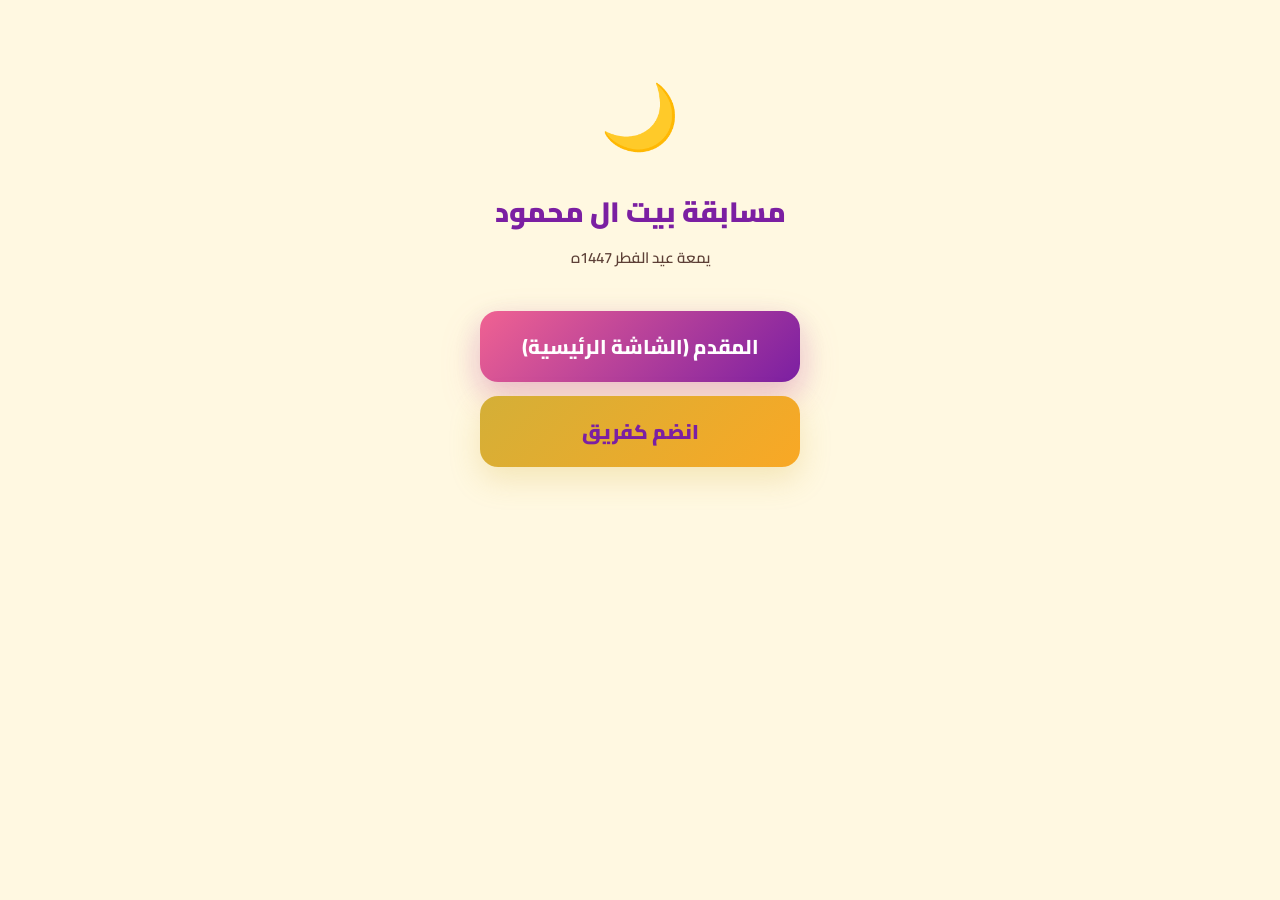
<file: Competition/index.html>
<!doctype html>
<html lang="ar" dir="rtl">
<head>
  <meta charset="utf-8"/>
  <meta name="viewport" content="width=device-width,initial-scale=1,maximum-scale=1,user-scalable=no"/>
  <title>مسابقة بيت ال محمود</title>
  <link rel="preconnect" href="https://fonts.googleapis.com">
  <link rel="preconnect" href="https://fonts.gstatic.com" crossorigin>
  <link href="https://fonts.googleapis.com/css2?family=Cairo:wght@400;600;700;800;900&display=swap" rel="stylesheet">
  <link rel="stylesheet" href="./assets/styles.css"/>
  <style>
    .landing{text-align:center;padding:60px 20px;max-width:480px;margin:0 auto;position:relative;z-index:1;}
    .landing-icon{font-size:64px;margin-bottom:16px;}
    .landing-title{font-size:28px;font-weight:900;color:var(--purple);margin-bottom:8px;}
    .landing-sub{font-size:15px;color:var(--muted);font-weight:600;margin-bottom:40px;}
    .landing-buttons{display:flex;flex-direction:column;gap:14px;max-width:320px;margin:0 auto;}
  </style>
</head>
<body>
  <!-- Decorative stars -->
  <div class="stars-container" aria-hidden="true">
    <div class="star"></div><div class="star"></div><div class="star"></div><div class="star"></div>
    <div class="star"></div><div class="star"></div><div class="star"></div><div class="star"></div>
  </div>
  <!-- Decorative lanterns -->
  <div class="lanterns-container" aria-hidden="true">
    <div class="lantern"><svg width="34" height="34" viewBox="0 0 24 24" fill="none" stroke="#D4AF37" stroke-width="2" stroke-linecap="round" stroke-linejoin="round"><path d="M12 2v2m0 16v2M8 5h8l1 3H7l1-3zm1 3v9h6V8M9 17h6M7 21h10"/></svg></div>
    <div class="lantern"><svg width="32" height="32" viewBox="0 0 24 24" fill="none" stroke="#D4AF37" stroke-width="2" stroke-linecap="round" stroke-linejoin="round"><path d="M12 1v2M10 3h4"/><path d="M8 7c0-2.2 1.8-4 4-4s4 1.8 4 4v6c0 2.2-1.8 4-4 4s-4-1.8-4-4V7z"/><path d="M10 17v2m4-2v2M8 19h8"/></svg></div>
    <div class="lantern"><svg width="28" height="28" viewBox="0 0 24 24" fill="none" stroke="#D4AF37" stroke-width="2" stroke-linejoin="round"><path d="M12 2l2.9 6.3H22l-5.7 4.2 2.2 6.7L12 15.5l-6.5 3.7 2.2-6.7L2 8.3h7.1z"/></svg></div>
    <div class="lantern"><svg width="30" height="30" viewBox="0 0 24 24" fill="none" stroke="#D4AF37" stroke-width="2" stroke-linecap="round" stroke-linejoin="round"><path d="M21 12.79A9 9 0 1111.21 3 7 7 0 0021 12.79z"/></svg></div>
    <div class="lantern"><svg width="30" height="30" viewBox="0 0 24 24" fill="none" stroke="#D4AF37" stroke-width="2" stroke-linecap="round" stroke-linejoin="round"><path d="M12 2v2m0 16v2M8 5h8l1 3H7l1-3zm1 3v9h6V8M9 17h6M7 21h10"/></svg></div>
    <div class="lantern"><svg width="24" height="24" viewBox="0 0 24 24" fill="none" stroke="#D4AF37" stroke-width="2" stroke-linejoin="round"><path d="M12 2l2.9 6.3H22l-5.7 4.2 2.2 6.7L12 15.5l-6.5 3.7 2.2-6.7L2 8.3h7.1z"/></svg></div>
    <div class="lantern"><svg width="36" height="36" viewBox="0 0 24 24" fill="none" stroke="#D4AF37" stroke-width="2" stroke-linecap="round" stroke-linejoin="round"><path d="M12 1v2M10 3h4"/><path d="M8 7c0-2.2 1.8-4 4-4s4 1.8 4 4v6c0 2.2-1.8 4-4 4s-4-1.8-4-4V7z"/><path d="M10 17v2m4-2v2M8 19h8"/></svg></div>
    <div class="lantern"><svg width="26" height="26" viewBox="0 0 24 24" fill="none" stroke="#D4AF37" stroke-width="2" stroke-linecap="round" stroke-linejoin="round"><path d="M21 12.79A9 9 0 1111.21 3 7 7 0 0021 12.79z"/></svg></div>
  </div>

  <div class="landing">
    <div class="landing-icon">🌙</div>
    <h1 class="landing-title">مسابقة بيت ال محمود</h1>
    <p class="landing-sub">يمعة عيد الفطر 1447ه</p>
    <div class="landing-buttons">
      <a href="./host.html" class="btn btn--primary btn--full btn--lg">المقدم (الشاشة الرئيسية)</a>
      <a href="./team.html" class="btn btn--gold btn--full btn--lg">انضم كفريق</a>
    </div>
  </div>
</body>
</html>
</file>
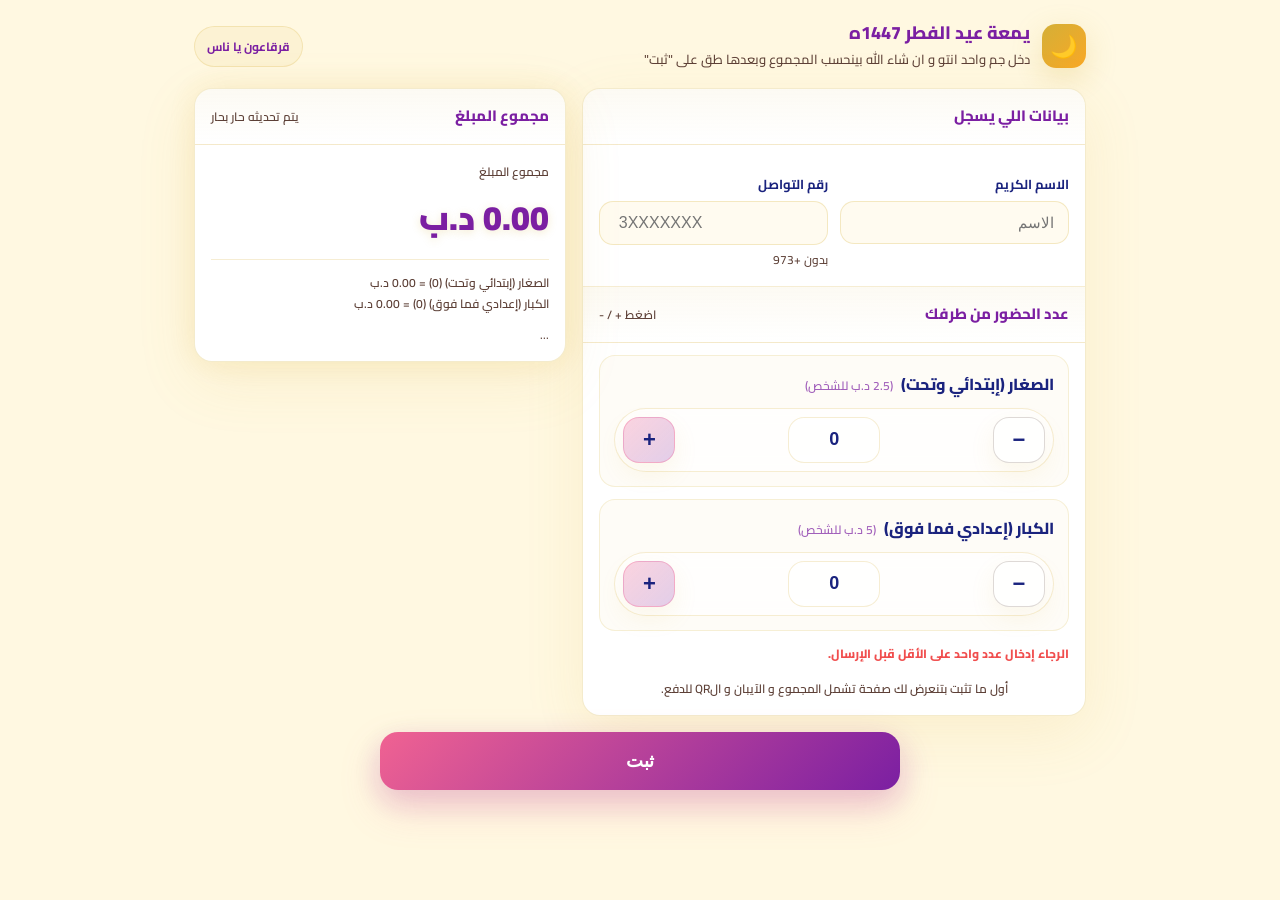
<file: Form/index.html>
<!doctype html>
<html lang="ar" dir="rtl">
<head>
  <meta charset="utf-8" />
  <meta name="viewport" content="width=device-width,initial-scale=1,maximum-scale=1,user-scalable=no" />
  <title>يمعة عيد الفطر 1447ه</title>

  <link rel="preconnect" href="https://fonts.googleapis.com">
  <link rel="preconnect" href="https://fonts.gstatic.com" crossorigin>
  <link href="https://fonts.googleapis.com/css2?family=Cairo:wght@400;600;700;800;900&display=swap" rel="stylesheet">

  <link rel="stylesheet" href="./assets/styles.css" />
</head>

<body>
  <!-- Decorative stars -->
  <div class="stars-container" aria-hidden="true">
    <div class="star"></div>
    <div class="star"></div>
    <div class="star"></div>
    <div class="star"></div>
    <div class="star"></div>
    <div class="star"></div>
    <div class="star"></div>
    <div class="star"></div>
  </div>

  <!-- Decorative lanterns -->
  <div class="lanterns-container" aria-hidden="true">
    <!-- Classic rectangular lantern -->
    <div class="lantern"><svg width="34" height="34" viewBox="0 0 24 24" fill="none" stroke="#D4AF37" stroke-width="2" stroke-linecap="round" stroke-linejoin="round"><path d="M12 2v2m0 16v2M8 5h8l1 3H7l1-3zm1 3v9h6V8M9 17h6M7 21h10"/></svg></div>
    <!-- Rounded fanous -->
    <div class="lantern"><svg width="32" height="32" viewBox="0 0 24 24" fill="none" stroke="#D4AF37" stroke-width="2" stroke-linecap="round" stroke-linejoin="round"><path d="M12 1v2M10 3h4"/><path d="M8 7c0-2.2 1.8-4 4-4s4 1.8 4 4v6c0 2.2-1.8 4-4 4s-4-1.8-4-4V7z"/><path d="M10 17v2m4-2v2M8 19h8"/></svg></div>
    <!-- Star -->
    <div class="lantern"><svg width="28" height="28" viewBox="0 0 24 24" fill="none" stroke="#D4AF37" stroke-width="2" stroke-linejoin="round"><path d="M12 2l2.9 6.3H22l-5.7 4.2 2.2 6.7L12 15.5l-6.5 3.7 2.2-6.7L2 8.3h7.1z"/></svg></div>
    <!-- Crescent moon -->
    <div class="lantern"><svg width="30" height="30" viewBox="0 0 24 24" fill="none" stroke="#D4AF37" stroke-width="2" stroke-linecap="round" stroke-linejoin="round"><path d="M21 12.79A9 9 0 1111.21 3 7 7 0 0021 12.79z"/></svg></div>
    <!-- Classic rectangular lantern -->
    <div class="lantern"><svg width="30" height="30" viewBox="0 0 24 24" fill="none" stroke="#D4AF37" stroke-width="2" stroke-linecap="round" stroke-linejoin="round"><path d="M12 2v2m0 16v2M8 5h8l1 3H7l1-3zm1 3v9h6V8M9 17h6M7 21h10"/></svg></div>
    <!-- Star -->
    <div class="lantern"><svg width="24" height="24" viewBox="0 0 24 24" fill="none" stroke="#D4AF37" stroke-width="2" stroke-linejoin="round"><path d="M12 2l2.9 6.3H22l-5.7 4.2 2.2 6.7L12 15.5l-6.5 3.7 2.2-6.7L2 8.3h7.1z"/></svg></div>
    <!-- Rounded fanous -->
    <div class="lantern"><svg width="36" height="36" viewBox="0 0 24 24" fill="none" stroke="#D4AF37" stroke-width="2" stroke-linecap="round" stroke-linejoin="round"><path d="M12 1v2M10 3h4"/><path d="M8 7c0-2.2 1.8-4 4-4s4 1.8 4 4v6c0 2.2-1.8 4-4 4s-4-1.8-4-4V7z"/><path d="M10 17v2m4-2v2M8 19h8"/></svg></div>
    <!-- Crescent moon -->
    <div class="lantern"><svg width="26" height="26" viewBox="0 0 24 24" fill="none" stroke="#D4AF37" stroke-width="2" stroke-linecap="round" stroke-linejoin="round"><path d="M21 12.79A9 9 0 1111.21 3 7 7 0 0021 12.79z"/></svg></div>
  </div>

  <div class="wrap">
    <header>
      <div class="brand">
        <div class="logo">🌙</div>
        <div class="title">
          <h1>يمعة عيد الفطر 1447ه</h1>
          <p>دخل جم واحد انتو و ان شاء الله بينحسب المجموع وبعدها طق على "ثبت"</p>
        </div>
      </div>
      <div class="pill">قرقاعون يا ناس</div>
    </header>

    <div class="grid">
      <!-- LEFT: FORM -->
      <div class="card">
        <div class="section-title">
          <h2>بيانات اللي يسجل</h2>
          <span></span>
        </div>

        <div class="card-inner">
          <div class="row">
            <div>
              <label for="name">الاسم الكريم</label>
              <input id="name" type="text" placeholder="الاسم" autocomplete="name" required />
              <div class="warn" id="warnName">اكتب اسمك لاهنت</div>
            </div>

            <div>
              <label for="phone">رقم التواصل</label>
              <input
                id="phone"
                type="tel"
                placeholder=" 3XXXXXXX "
                inputmode="numeric"
                autocomplete="tel"
                required
                minlength="8"
                pattern="^[0-9]{8,}$"
              />
              <div class="hint">بدون +973 </div>
              <div class="warn" id="warnPhone">تأكد من الرقم اللخو</div>
            </div>
          </div>

          <div class="section-title section-split">
            <h2>عدد الحضور من طرفك</h2>
            <span>اضغط + / -</span>
          </div>

          <!-- CATEGORIES -->
          <div class="cat">
            <div class="cat__title">
              الصغار (إبتدائي وتحت) <span class="cat__price">(2.5 د.ب للشخص)</span>
            </div>
            <div class="stepper" dir="rtl">
              <button type="button" class="stepper__btn" data-stepper="minus" aria-label="نقص واحد">−</button>
              <input id="cat1" class="stepper__value" type="text" value="0" readonly data-stepper="value" data-min="0" data-max="99" />
              <button type="button" class="stepper__btn" data-stepper="plus" aria-label="زِد واحد">+</button>
            </div>
          </div>

          <div class="cat">
            <div class="cat__title">
              الكبار (إعدادي فما فوق) <span class="cat__price">(5 د.ب للشخص)</span>
            </div>
            <div class="stepper" dir="rtl">
              <button type="button" class="stepper__btn" data-stepper="minus" aria-label="نقص واحد">−</button>
              <input id="cat2" class="stepper__value" type="text" value="0" readonly data-stepper="value" data-min="0" data-max="99" />
              <button type="button" class="stepper__btn" data-stepper="plus" aria-label="زِد واحد">+</button>
            </div>
          </div>

          <div class="warn" id="warnZero">الرجاء إدخال عدد واحد على الأقل قبل الإرسال.</div>

          <footer>
            أول ما تثبت بتنعرض لك صفحة تشمل المجموع و الآيبان و الQR للدفع.
          </footer>
        </div>
      </div>

      <!-- RIGHT -->
      <div class="rightCol">

        <!-- Total (separate card, sticky) -->
        <div class="card summary">
          <div class="section-title">
            <h2>مجموع المبلغ</h2>
            <span>يتم تحديثه حار بحار</span>
          </div>

          <div class="totalBox">
            <div class="mini">مجموع المبلغ</div>
            <div class="total" id="total">0.00 د.ب</div>
            <div class="breakdown" id="breakdown">—</div>
            <div class="hint" style="margin-top:10px">...</div>
          </div>
        </div>

      </div> <!-- end .rightCol -->
    </div> <!-- end .grid -->

    <div class="actions">
      <button class="btnPrimary" id="submit" type="button">ثبت</button>
    </div>
  </div> <!-- end .wrap -->

  <!-- Loading Overlay (keep at end of body) -->
  <div class="loadingOverlay" id="loadingOverlay" aria-hidden="true">
    <div class="loadingCard" role="status" aria-live="polite">
      <div class="spinner"></div>
      <p class="loadingText">سلوااات !!</p>
    </div>
  </div>

  <script src="./assets/config.js" defer></script>
  <script src="./assets/app.js" defer></script>
</body>
</html>
</file>
<file: Competition/assets/styles.css>
/* ================================
   BASE THEME — from Form/assets/styles.css
   ================================ */
:root{
  --bg:#FFF8E1;
  --card:#FFFFFF;
  --muted:#5D4037;
  --text:#1A237E;
  --line:rgba(212,175,55,.22);
  --accent:#F06292;
  --accent2:#D4AF37;
  --danger:#ef4444;
  --shadow: 0 18px 60px rgba(212,175,55,.12);
  --radius: 18px;
  --purple:#7B1FA2;
  --gold:#D4AF37;
  --pink:#F06292;
  --navy:#1A237E;
  --green:#4CAF50;
  --green-glow:rgba(76,175,80,.25);
}

*{box-sizing:border-box;margin:0;padding:0;}

body{
  margin:0;
  font-family:"Cairo", system-ui, -apple-system, Segoe UI, Roboto, Arial, sans-serif;
  background:var(--bg);
  color:var(--text);
  line-height:1.75;
  min-height:100vh;
  min-height:100dvh;
}

/* ================================
   DECORATIVE — Stars & Lanterns
   ================================ */
.stars-container{
  position:fixed;inset:0;pointer-events:none;z-index:0;overflow:hidden;
}
.star{
  position:absolute;width:6px;height:6px;border-radius:50%;
  background:var(--gold);box-shadow:0 0 6px rgba(212,175,55,.6);
  animation:twinkle var(--dur, 3s) ease-in-out var(--delay, 0s) infinite;opacity:0;
}
.star:nth-child(1){top:8%;left:12%;--dur:2.8s;--delay:0s;}
.star:nth-child(2){top:15%;left:75%;--dur:3.5s;--delay:0.4s;}
.star:nth-child(3){top:28%;left:42%;--dur:2.5s;--delay:1.2s;}
.star:nth-child(4){top:5%;left:55%;--dur:4s;--delay:0.8s;}
.star:nth-child(5){top:35%;left:88%;--dur:3.2s;--delay:1.6s;}
.star:nth-child(6){top:22%;left:25%;--dur:2.9s;--delay:2s;}
.star:nth-child(7){top:12%;left:92%;--dur:3.8s;--delay:0.6s;}
.star:nth-child(8){top:40%;left:5%;--dur:3s;--delay:1.4s;}
@keyframes twinkle{0%,100%{opacity:0;transform:scale(.5);}50%{opacity:.8;transform:scale(1.2);}}

.lanterns-container{
  position:fixed;inset:0;pointer-events:none;z-index:0;overflow:hidden;
}
.lantern{
  position:absolute;bottom:-60px;line-height:1;
  filter:drop-shadow(0 0 10px rgba(212,175,55,.6)) drop-shadow(0 0 25px rgba(212,175,55,.2));
  opacity:0;animation:floatLantern var(--dur, 12s) ease-in-out var(--delay, 0s) infinite;
}
.lantern:nth-child(1){left:5%;--dur:14s;--delay:0s;}
.lantern:nth-child(2){left:18%;--dur:11s;--delay:4s;}
.lantern:nth-child(3){left:32%;--dur:16s;--delay:1.5s;}
.lantern:nth-child(4){left:48%;--dur:12s;--delay:7s;}
.lantern:nth-child(5){left:60%;--dur:13s;--delay:2.5s;}
.lantern:nth-child(6){left:72%;--dur:10s;--delay:5.5s;}
.lantern:nth-child(7){left:84%;--dur:15s;--delay:3s;}
.lantern:nth-child(8){left:93%;--dur:11.5s;--delay:8s;}
@keyframes floatLantern{
  0%{opacity:0;transform:translateY(0) rotate(0deg);}
  10%{opacity:.7;}50%{opacity:.5;transform:translateY(-60vh) rotate(8deg);}
  90%{opacity:.2;}100%{opacity:0;transform:translateY(-110vh) rotate(-5deg);}
}

/* ================================
   LAYOUT
   ================================ */
.wrap{
  max-width:1100px;margin:0 auto;padding:22px 18px 44px;
  position:relative;z-index:1;
}
.wrap--narrow{max-width:480px;}

/* ================================
   HEADER
   ================================ */
.header{
  display:flex;gap:14px;align-items:center;justify-content:space-between;
  margin-bottom:22px;flex-wrap:wrap;
}
.brand{display:flex;gap:12px;align-items:center;}
.logo{
  width:48px;height:48px;border-radius:14px;
  background:linear-gradient(135deg, var(--gold), #F9A825);
  box-shadow:0 10px 30px rgba(212,175,55,.25);
  display:grid;place-items:center;font-size:24px;
  color:var(--purple);font-weight:900;
}
.brand-title{font-size:20px;font-weight:800;color:var(--purple);line-height:1.2;}
.brand-sub{color:var(--muted);font-size:13px;font-weight:500;margin-top:2px;}

.pill{
  border:1px solid var(--line);background:rgba(212,175,55,.08);
  padding:9px 14px;border-radius:999px;color:var(--purple);
  font-size:13px;white-space:nowrap;font-weight:700;
}

/* ================================
   CARDS
   ================================ */
.card{
  background:var(--card);border:1px solid rgba(212,175,55,.25);
  border-radius:var(--radius);box-shadow:var(--shadow);overflow:hidden;
}
.card-inner{padding:18px;}
.section-title{
  display:flex;align-items:center;justify-content:space-between;gap:12px;
  padding:14px 18px;border-bottom:1px solid var(--line);
  background:linear-gradient(180deg, rgba(212,175,55,.06), transparent);
}
.section-title h2{margin:0;font-size:15px;font-weight:800;color:var(--purple);}
.section-title span{color:var(--muted);font-size:12px;font-weight:600;}

/* ================================
   BUTTONS
   ================================ */
.btn{
  display:inline-flex;align-items:center;justify-content:center;gap:8px;
  border:0;border-radius:16px;font-family:inherit;font-weight:800;
  cursor:pointer;transition:transform .08s ease, opacity .15s ease;
  -webkit-tap-highlight-color:transparent;touch-action:manipulation;
  text-decoration:none;
}
.btn:active{transform:scale(.97);}
.btn:disabled{opacity:.5;cursor:not-allowed;transform:none;}

.btn--primary{
  background:linear-gradient(135deg, var(--pink), var(--purple));
  color:#fff;font-size:18px;padding:16px 36px;
  box-shadow:0 18px 40px rgba(240,98,146,.22), 0 10px 30px rgba(123,31,162,.18);
}
.btn--secondary{
  background:rgba(212,175,55,.1);border:1px solid var(--line);
  color:var(--purple);font-size:15px;padding:12px 24px;
}
.btn--danger{
  background:linear-gradient(135deg, #ef4444, #dc2626);
  color:#fff;font-size:14px;padding:10px 20px;
  box-shadow:0 8px 20px rgba(239,68,68,.2);
}
.btn--gold{
  background:linear-gradient(135deg, var(--gold), #F9A825);
  color:var(--purple);font-size:16px;padding:14px 28px;font-weight:900;
  box-shadow:0 12px 30px rgba(212,175,55,.25);
}
.btn--full{width:100%;}
.btn--lg{padding:18px 40px;font-size:20px;border-radius:18px;}
.btn--copy-link{
  background:none;border:none;color:var(--muted);
  font-size:13px;font-weight:700;cursor:pointer;
  padding:6px 12px;border-radius:8px;
  transition:background .15s ease;
}
.btn--copy-link:hover{background:rgba(212,175,55,.1);}

/* ================================
   INPUTS
   ================================ */
.input{
  width:100%;padding:14px 16px;border-radius:14px;
  border:1px solid rgba(212,175,55,.25);background:rgba(255,248,225,.5);
  color:var(--text);font-size:16px;font-family:inherit;font-weight:600;
  outline:none;transition:border-color .15s ease;
}
.input:focus{border-color:rgba(240,98,146,.6);box-shadow:0 0 0 4px rgba(240,98,146,.12);}
.input--lg{font-size:28px;text-align:center;letter-spacing:8px;padding:18px;font-weight:900;}

label{display:block;margin:14px 0 8px;font-weight:700;font-size:14px;color:var(--navy);}
.hint{color:var(--muted);font-size:12px;font-weight:500;margin-top:4px;}

/* ================================
   HOST LAYOUT — TV/Projector optimized
   ================================ */
.host-grid{
  display:grid;grid-template-columns:1fr 280px;gap:18px;align-items:start;
}
@media (max-width:900px){.host-grid{grid-template-columns:1fr;}}

/* ================================
   LOBBY
   ================================ */
.lobby{text-align:center;padding:40px 20px;}
.game-code{
  font-size:64px;font-weight:900;letter-spacing:12px;
  color:var(--gold);text-shadow:0 4px 15px rgba(212,175,55,.3);
  margin:16px 0;
}
.qr-wrap{
  display:inline-block;padding:16px;background:#fff;border-radius:16px;
  box-shadow:var(--shadow);margin:16px 0;
}
.qr-wrap canvas{display:block;}

.teams-grid{
  display:flex;flex-wrap:wrap;gap:12px;justify-content:center;
  margin:24px 0;
}
.team-card{
  background:rgba(212,175,55,.08);border:1px solid var(--line);
  border-radius:14px;padding:12px 20px;font-weight:800;font-size:15px;
  color:var(--purple);animation:teamJoin .4s cubic-bezier(.34,1.56,.64,1);
}
@keyframes teamJoin{
  0%{opacity:0;transform:translateY(20px) scale(.9);}
  100%{opacity:1;transform:translateY(0) scale(1);}
}

/* ================================
   QUESTION DISPLAY
   ================================ */
.question-header{
  display:flex;align-items:center;justify-content:space-between;
  padding:14px 18px;gap:12px;flex-wrap:wrap;
}
.question-number{font-size:14px;font-weight:700;color:var(--muted);}
.question-text{
  font-size:26px;font-weight:800;color:var(--navy);
  padding:28px 24px;text-align:center;line-height:1.6;
}
@media (max-width:600px){.question-text{font-size:20px;padding:18px;}}

/* Choices grid — 2x2 on host, 1-col on phone */
.choices{
  display:grid;grid-template-columns:1fr 1fr;gap:12px;
  padding:0 18px 18px;
}
@media (max-width:600px){.choices{grid-template-columns:1fr;}}

.choice{
  display:flex;align-items:center;gap:12px;
  padding:16px 20px;border-radius:16px;
  border:2px solid var(--line);background:rgba(255,255,255,.8);
  font-size:17px;font-weight:700;color:var(--navy);
  cursor:pointer;transition:all .15s ease;
  -webkit-tap-highlight-color:transparent;touch-action:manipulation;
}
.choice:hover{border-color:rgba(212,175,55,.5);background:rgba(212,175,55,.06);}
.choice:active{transform:scale(.98);}
.choice.selected{
  border-color:var(--pink);background:rgba(240,98,146,.08);
  box-shadow:0 0 0 3px rgba(240,98,146,.15);
}
.choice.correct{
  border-color:var(--green) !important;background:rgba(76,175,80,.1) !important;
  box-shadow:0 0 20px var(--green-glow);
  animation:correctPulse .6s ease;
}
.choice.wrong{
  border-color:var(--danger) !important;background:rgba(239,68,68,.06) !important;
  opacity:.6;
}
.choice.disabled{pointer-events:none;opacity:.7;}
.choice-letter{
  width:36px;height:36px;border-radius:10px;
  background:rgba(212,175,55,.1);display:grid;place-items:center;
  font-weight:900;font-size:15px;color:var(--purple);flex-shrink:0;
}
.choice.correct .choice-letter{background:var(--green);color:#fff;}
.choice.wrong .choice-letter{background:var(--danger);color:#fff;}

/* Kahoot-style colored choices */
.choice:nth-child(1){border-color:rgba(229,57,53,.25);}
.choice:nth-child(1) .choice-letter{background:#E53935;color:#fff;}
.choice:nth-child(1):hover{background:rgba(229,57,53,.08);}

.choice:nth-child(2){border-color:rgba(30,136,229,.25);}
.choice:nth-child(2) .choice-letter{background:#1E88E5;color:#fff;}
.choice:nth-child(2):hover{background:rgba(30,136,229,.08);}

.choice:nth-child(3){border-color:rgba(249,168,37,.25);}
.choice:nth-child(3) .choice-letter{background:#F9A825;color:#fff;}
.choice:nth-child(3):hover{background:rgba(249,168,37,.08);}

.choice:nth-child(4){border-color:rgba(67,160,71,.25);}
.choice:nth-child(4) .choice-letter{background:#43A047;color:#fff;}
.choice:nth-child(4):hover{background:rgba(67,160,71,.08);}

@keyframes correctPulse{
  0%{transform:scale(1);}30%{transform:scale(1.03);}60%{transform:scale(.99);}100%{transform:scale(1);}
}

/* ================================
   TIMER
   ================================ */
.timer-wrap{position:relative;display:inline-flex;align-items:center;justify-content:center;}
.timer-svg{width:70px;height:70px;transform:rotate(-90deg);}
.timer-bg{fill:none;stroke:rgba(212,175,55,.15);stroke-width:5;}
.timer-ring{
  fill:none;stroke:var(--gold);stroke-width:5;
  stroke-linecap:round;transition:stroke .3s ease;
}
.timer-ring.warning{stroke:var(--danger);animation:timerPulse .5s ease infinite;}
@keyframes timerPulse{0%,100%{opacity:1;}50%{opacity:.6;}}
.timer-text{
  position:absolute;font-size:22px;font-weight:900;color:var(--purple);
}
.timer-text.warning{color:var(--danger);}

/* Host timer — larger */
.host-view .timer-svg{width:90px;height:90px;}
.host-view .timer-text{font-size:28px;}

/* ================================
   ANSWER REVEAL
   ================================ */
.reveal-card{
  background:linear-gradient(135deg, rgba(76,175,80,.06), rgba(212,175,55,.06));
  border:2px solid rgba(76,175,80,.3);border-radius:var(--radius);
  padding:20px;margin:12px 0;
  animation:revealSlide .4s cubic-bezier(.34,1.56,.64,1);
}
@keyframes revealSlide{0%{opacity:0;transform:translateY(15px);}100%{opacity:1;transform:translateY(0);}}

.correct-answer{
  font-size:20px;font-weight:800;color:var(--green);margin-bottom:8px;
}
.perfect-answer{
  font-size:15px;font-weight:600;color:var(--muted);
  border-top:1px solid var(--line);padding-top:10px;margin-top:10px;
  line-height:1.8;
}

/* Answer ranking list */
.ranking{list-style:none;padding:0;margin:12px 0;}
.ranking li{
  display:flex;align-items:center;justify-content:space-between;gap:12px;
  padding:10px 14px;border-radius:12px;margin:6px 0;
  background:rgba(255,255,255,.7);border:1px solid var(--line);
  animation:rankSlide .3s ease both;
}
.ranking li:nth-child(1){animation-delay:.05s;}
.ranking li:nth-child(2){animation-delay:.1s;}
.ranking li:nth-child(3){animation-delay:.15s;}
.ranking li:nth-child(4){animation-delay:.2s;}
.ranking li:nth-child(5){animation-delay:.25s;}
@keyframes rankSlide{0%{opacity:0;transform:translateX(20px);}100%{opacity:1;transform:translateX(0);}}

.rank-badge{
  width:32px;height:32px;border-radius:10px;display:grid;place-items:center;
  font-weight:900;font-size:14px;color:#fff;flex-shrink:0;
}
.rank-1{background:linear-gradient(135deg, #FFD700, #FFA000);}
.rank-2{background:linear-gradient(135deg, #C0C0C0, #9E9E9E);}
.rank-3{background:linear-gradient(135deg, #CD7F32, #A0522D);}
.rank-other{background:rgba(212,175,55,.2);color:var(--purple);}
.rank-wrong{background:rgba(239,68,68,.15);color:var(--danger);}

.rank-name{font-weight:700;font-size:14px;flex:1;}
.rank-elapsed{font-size:13px;color:var(--gold);font-weight:700;white-space:nowrap;margin-inline-start:auto;margin-inline-end:12px;direction:ltr;}
.rank-points{font-weight:900;font-size:16px;color:var(--green);}
.rank-points.zero{color:var(--danger);}

/* Open-answer: host sees team answers */
.team-answers{list-style:none;padding:0;margin:12px 0;}
.team-answer-item{
  display:flex;align-items:center;gap:12px;
  padding:12px 14px;border-radius:12px;margin:6px 0;
  background:rgba(255,255,255,.8);border:1px solid var(--line);
  cursor:pointer;transition:all .15s ease;
}
.team-answer-item:hover{border-color:rgba(212,175,55,.5);}
.team-answer-item.marked-correct{
  border-color:var(--green);background:rgba(76,175,80,.08);
}
.team-answer-item .team-name{font-weight:800;font-size:14px;color:var(--purple);min-width:80px;}
.team-answer-item .team-elapsed{font-size:13px;color:var(--gold);font-weight:700;white-space:nowrap;direction:ltr;}
.team-answer-item .team-response{font-weight:600;font-size:14px;flex:1;}
.team-answer-item .mark-btn{
  width:36px;height:36px;border-radius:8px;border:2px solid var(--line);
  background:transparent;cursor:pointer;display:grid;place-items:center;
  font-size:18px;transition:all .15s ease;font-family:inherit;
}
.team-answer-item.marked-correct .mark-btn{
  border-color:var(--green);background:var(--green);color:#fff;
}

/* Manual ranking: cycle button */
.rank-cycle-btn{
  width:36px;height:36px;border-radius:10px;
  display:grid;place-items:center;font-weight:900;font-size:16px;
  color:var(--purple);background:rgba(212,175,55,.1);
  cursor:pointer;transition:all .15s ease;flex-shrink:0;
  border:2px solid var(--line);user-select:none;
  -webkit-tap-highlight-color:transparent;
}
.rank-cycle-btn:active{transform:scale(.92);}
.rank-cycle-btn.rank-1{background:linear-gradient(135deg, #FFD700, #FFA000);color:#fff;border-color:transparent;}
.rank-cycle-btn.rank-2{background:linear-gradient(135deg, #C0C0C0, #9E9E9E);color:#fff;border-color:transparent;}
.rank-cycle-btn.rank-3{background:linear-gradient(135deg, #CD7F32, #A0522D);color:#fff;border-color:transparent;}

/* ================================
   SCOREBOARD
   ================================ */
.scoreboard{position:sticky;top:14px;}
@media (max-width:900px){.scoreboard{position:static;}}
.score-list{list-style:none;padding:0;}
.score-item{
  display:flex;align-items:center;gap:10px;
  padding:10px 14px;border-bottom:1px solid rgba(212,175,55,.1);
  transition:all .3s ease;
}
.score-item:last-child{border-bottom:none;}
.score-rank{
  font-weight:900;font-size:13px;color:var(--muted);
  width:22px;text-align:center;
}
.score-name{font-weight:700;font-size:14px;flex:1;}
.score-pts{font-weight:900;font-size:18px;color:var(--purple);}

/* ================================
   ANSWER COUNTER
   ================================ */
.answer-counter{
  text-align:center;padding:10px;font-weight:700;
  font-size:14px;color:var(--muted);
}

/* ================================
   HOST ACTION BAR
   ================================ */
.action-bar{
  display:flex;gap:12px;justify-content:center;flex-wrap:wrap;
  padding:18px;border-top:1px solid var(--line);
  background:linear-gradient(0deg, rgba(212,175,55,.04), transparent);
}

/* ================================
   END GAME BUTTON
   ================================ */
.end-game-btn{
  position:fixed;top:14px;left:14px;z-index:100;
}

/* ================================
   CONFIRMATION DIALOG
   ================================ */
.dialog-overlay{
  position:fixed;inset:0;background:rgba(0,0,0,.5);backdrop-filter:blur(4px);
  display:none;align-items:center;justify-content:center;z-index:9999;padding:18px;
}
.dialog-overlay.active{display:flex;}
.dialog{
  background:#fff;border-radius:var(--radius);padding:28px;
  box-shadow:0 20px 60px rgba(0,0,0,.2);max-width:400px;width:100%;
  text-align:center;animation:dialogPop .3s cubic-bezier(.34,1.56,.64,1);
}
@keyframes dialogPop{0%{opacity:0;transform:scale(.9);}100%{opacity:1;transform:scale(1);}}
.dialog h3{font-size:18px;font-weight:800;color:var(--navy);margin-bottom:8px;}
.dialog p{font-size:14px;color:var(--muted);margin-bottom:20px;font-weight:600;}
.dialog-actions{display:flex;gap:10px;justify-content:center;}

/* ================================
   FINAL SCOREBOARD
   ================================ */
.final-scoreboard{text-align:center;padding:40px 20px;}
.final-title{font-size:28px;font-weight:900;color:var(--purple);margin-bottom:8px;}
.winner-name{
  font-size:36px;font-weight:900;color:var(--gold);
  text-shadow:0 4px 15px rgba(212,175,55,.3);
  margin:12px 0 4px;
  animation:winnerGlow 1.5s ease infinite alternate;
}
@keyframes winnerGlow{
  0%{text-shadow:0 4px 15px rgba(212,175,55,.3);}
  100%{text-shadow:0 4px 30px rgba(212,175,55,.6), 0 0 60px rgba(212,175,55,.2);}
}
.final-list{list-style:none;padding:0;max-width:500px;margin:28px auto;}
.final-item{
  display:flex;align-items:center;gap:14px;
  padding:14px 18px;border-radius:14px;margin:8px 0;
  background:rgba(255,255,255,.8);border:1px solid var(--line);
  animation:finalSlide .4s ease both;
}
.final-item:nth-child(1){animation-delay:.1s;border-color:rgba(255,215,0,.5);background:rgba(255,215,0,.08);}
.final-item:nth-child(2){animation-delay:.2s;}
.final-item:nth-child(3){animation-delay:.3s;}
@keyframes finalSlide{0%{opacity:0;transform:translateY(20px);}100%{opacity:1;transform:translateY(0);}}
.final-rank{font-size:28px;min-width:36px;text-align:center;}
.final-name{font-weight:800;font-size:18px;flex:1;}
.final-score{font-weight:900;font-size:22px;color:var(--purple);}

/* ================================
   TEAM VIEW — Mobile optimized
   ================================ */
.team-view .question-text{font-size:20px;padding:18px;}
.team-view .choices{grid-template-columns:1fr;gap:10px;}
.team-view .choice{padding:14px 16px;font-size:16px;}
.team-view .my-score{
  position:fixed;bottom:0;left:0;right:0;
  padding:12px 18px;background:rgba(255,255,255,.95);
  backdrop-filter:blur(10px);-webkit-backdrop-filter:blur(10px);
  border-top:1px solid var(--line);
  display:flex;align-items:center;justify-content:space-between;
  z-index:50;
}
.team-view .my-score-label{font-size:13px;font-weight:700;color:var(--muted);}
.team-view .my-score-value{font-size:22px;font-weight:900;color:var(--purple);}

/* Open-answer textarea */
.answer-area{
  width:100%;min-height:100px;padding:14px;border-radius:14px;
  border:1px solid rgba(212,175,55,.25);background:rgba(255,248,225,.5);
  font-family:inherit;font-size:16px;font-weight:600;color:var(--text);
  resize:vertical;outline:none;
}
.answer-area:focus{border-color:rgba(240,98,146,.6);box-shadow:0 0 0 4px rgba(240,98,146,.12);}

/* Locked state after answering */
.answer-locked{
  text-align:center;padding:24px;
}
.answer-locked p{font-weight:800;font-size:16px;color:var(--muted);}
.locked-elapsed{
  display:inline-block;margin-top:10px;padding:6px 16px;border-radius:999px;
  font-size:15px;font-weight:800;color:var(--purple);direction:ltr;
  background:rgba(123,31,162,.08);border:1px solid rgba(123,31,162,.15);
}

/* Waiting state */
.waiting{text-align:center;padding:50px 20px;}
.waiting-text{
  font-size:18px;font-weight:700;color:var(--muted);
  animation:waitPulse 2s ease infinite;
}
@keyframes waitPulse{0%,100%{opacity:.6;}50%{opacity:1;}}

/* ================================
   QUESTION TRANSITIONS
   ================================ */
.slide-out{animation:slideOut .3s ease forwards;}
.slide-in{animation:slideIn .3s ease forwards;}
@keyframes slideOut{to{opacity:0;transform:translateX(-40px);}}
@keyframes slideIn{from{opacity:0;transform:translateX(40px);}to{opacity:1;transform:translateX(0);}}

/* ================================
   CONFETTI
   ================================ */
.confetti-container{position:fixed;inset:0;pointer-events:none;z-index:9998;overflow:hidden;}
.confetti-piece{
  position:absolute;width:10px;height:10px;top:-10px;
  animation:confettiFall var(--dur, 3s) linear var(--delay, 0s) forwards;
}
@keyframes confettiFall{
  0%{transform:translateY(0) rotate(0deg);opacity:1;}
  100%{transform:translateY(110vh) rotate(720deg);opacity:0;}
}

/* ================================
   POINTS POPUP (team device)
   ================================ */
.points-popup{
  position:fixed;inset:0;z-index:9000;
  display:flex;align-items:center;justify-content:center;
  pointer-events:none;
}
.points-popup.hidden{display:none !important;}

.points-popup-text{
  font-weight:900;font-family:"Cairo", sans-serif;
  text-align:center;z-index:1;
}
.points-popup-particles{
  position:absolute;inset:0;overflow:hidden;
}
.pp-particle{
  position:absolute;width:8px;height:8px;border-radius:50%;
  top:50%;left:50%;
  animation:ppBurst .8s ease-out var(--delay, 0s) forwards;
}
@keyframes ppBurst{
  0%{transform:translate(-50%,-50%) rotate(var(--angle)) translateY(0);opacity:1;}
  100%{transform:translate(-50%,-50%) rotate(var(--angle)) translateY(-120px);opacity:0;}
}

/* Gold — +7 (1st place) */
.points-gold{background:radial-gradient(circle, rgba(255,215,0,.3) 0%, rgba(255,215,0,0) 70%);}
.points-gold .points-popup-text{
  font-size:96px;color:#FFD700;
  text-shadow:0 0 40px rgba(255,215,0,.6), 0 0 80px rgba(255,215,0,.3);
  animation:ppGoldBounce .6s cubic-bezier(.34,1.56,.64,1);
}
.points-gold .pp-particle{background:#FFD700;}
@keyframes ppGoldBounce{
  0%{opacity:0;transform:scale(0.3);}
  50%{transform:scale(1.15);}
  100%{opacity:1;transform:scale(1);}
}

/* Silver — +5 (2nd place) */
.points-silver{background:radial-gradient(circle, rgba(192,192,192,.2) 0%, transparent 70%);}
.points-silver .points-popup-text{
  font-size:80px;color:#B0BEC5;
  text-shadow:0 0 30px rgba(192,192,192,.5);
  animation:ppSilverShine .5s ease-out;
}
.points-silver .pp-particle{background:#C0C0C0;}
@keyframes ppSilverShine{
  0%{opacity:0;transform:scale(0.5) rotate(-5deg);}
  100%{opacity:1;transform:scale(1) rotate(0deg);}
}

/* Bronze — +3 (3rd place) */
.points-bronze{background:radial-gradient(circle, rgba(205,127,50,.15) 0%, transparent 70%);}
.points-bronze .points-popup-text{
  font-size:72px;color:#CD7F32;
  text-shadow:0 0 20px rgba(205,127,50,.4);
  animation:ppBronzePulse .5s ease-out;
}
.points-bronze .pp-particle{background:#CD7F32;}
@keyframes ppBronzePulse{
  0%{opacity:0;transform:scale(0.6);}
  60%{transform:scale(1.05);}
  100%{opacity:1;transform:scale(1);}
}

/* Simple — +1 (participation) */
.points-simple .points-popup-text{
  font-size:56px;color:var(--green);opacity:0;
  animation:ppSimpleFade 2s ease forwards;
}
@keyframes ppSimpleFade{
  0%{opacity:0;transform:translateY(20px);}
  20%{opacity:.8;transform:translateY(0);}
  80%{opacity:.8;}
  100%{opacity:0;}
}

/* Dismiss animation */
.points-popup.points-dismiss .points-popup-text{
  animation:ppDismiss .4s ease forwards !important;
}
@keyframes ppDismiss{
  to{opacity:0;transform:scale(0.5);}
}

/* ================================
   SCREEN SECTIONS
   ================================ */
.screen{display:none;}
.screen.active{display:block;}

/* ================================
   UTILITIES
   ================================ */
.text-center{text-align:center;}
.mt-12{margin-top:12px;}
.mt-18{margin-top:18px;}
.mt-24{margin-top:24px;}
.mb-12{margin-bottom:12px;}
.hidden{display:none !important;}

/* ================================
   SPINNER (reused from Form)
   ================================ */
@keyframes spin{to{transform:rotate(360deg)}}

/* ================================
   ALL-ANSWERED INDICATOR
   ================================ */
.all-answered{
  background:rgba(76,175,80,.15);color:var(--green) !important;
  border-radius:999px;padding:6px 14px;
  display:inline-block;
}
.all-answered::before{content:"✓ ";}

/* ================================
   POINTS BADGE (persistent small pill)
   ================================ */
.points-popup.points-badge{
  inset:auto;position:fixed;bottom:60px;right:16px;
  width:auto;height:auto;min-width:48px;
  background:rgba(255,255,255,.95) !important;
  backdrop-filter:blur(10px);-webkit-backdrop-filter:blur(10px);
  border:1px solid var(--line);border-radius:999px;
  padding:6px 14px;display:flex !important;
  align-items:center;justify-content:center;
  box-shadow:0 4px 12px rgba(0,0,0,.1);
  animation:badgeShrink .4s ease forwards;
}
.points-popup.points-badge .points-popup-text{
  font-size:16px !important;
  text-shadow:none !important;
  animation:none !important;
  opacity:1 !important;
}
.points-popup.points-badge .points-popup-particles{display:none;}
.points-popup.points-badge.points-gold .points-popup-text{color:#D4AF37;}
.points-popup.points-badge.points-silver .points-popup-text{color:#9E9E9E;}
.points-popup.points-badge.points-bronze .points-popup-text{color:#CD7F32;}
.points-popup.points-badge.points-simple .points-popup-text{color:var(--green);}
@keyframes badgeShrink{
  0%{opacity:0;transform:scale(1.5);}
  100%{opacity:1;transform:scale(1);}
}

/* ================================
   HOST TV/BIG-SCREEN SCALING
   ================================ */
.host-view .question-text{font-size:36px;}
.host-view .choice{padding:20px 28px;font-size:22px;}
.host-view .choice-letter{width:44px;height:44px;font-size:18px;}
.host-view .answer-counter{font-size:18px;}
.host-view .reveal-card{padding:28px;}
.host-view .correct-answer{font-size:26px;}
.host-view .perfect-answer{font-size:18px;}
.host-view .ranking li{padding:14px 18px;}
.host-view .rank-badge{width:40px;height:40px;font-size:18px;}
.host-view .rank-name{font-size:18px;}
.host-view .rank-elapsed{font-size:16px;}
.host-view .rank-points{font-size:20px;}
.host-view .action-bar .btn{padding:16px 32px;font-size:18px;}
.host-view .team-answer-item{padding:16px 18px;}
.host-view .team-answer-item .team-name{font-size:18px;}
.host-view .team-answer-item .team-response{font-size:18px;}
.host-view .score-item{padding:14px 18px;}
.host-view .score-name{font-size:18px;}
.host-view .score-pts{font-size:22px;}
.host-view .game-code{font-size:80px;letter-spacing:16px;}

/* ================================
   HOST TV — 60-TEAM OVERFLOW FIXES
   ================================ */
/* QR code — click to enlarge overlay */
.qr-wrap{cursor:pointer;transition:transform .15s ease;}
.qr-wrap:hover{transform:scale(1.05);}
.qr-overlay{
  position:fixed;inset:0;z-index:9999;
  background:rgba(0,0,0,.85);backdrop-filter:blur(6px);
  display:flex;align-items:center;justify-content:center;
  cursor:pointer;animation:qrFadeIn .25s ease;
}
.qr-overlay .qr-wrap{
  padding:32px;border-radius:24px;background:#fff;
  box-shadow:0 20px 80px rgba(0,0,0,.4);
  transform:none;cursor:default;
}
.qr-overlay .qr-wrap:hover{transform:none;}
.qr-overlay .qr-wrap img,
.qr-overlay .qr-wrap canvas{
  width:70vmin !important;height:70vmin !important;display:block;
}
@keyframes qrFadeIn{0%{opacity:0;}100%{opacity:1;}}

.host-view .score-list{max-height:480px;overflow-y:auto;}
.host-view .ranking{max-height:350px;overflow-y:auto;}
.host-view .team-answers{max-height:400px;overflow-y:auto;}
.final-list{max-height:500px;overflow-y:auto;}
.host-view .teams-grid{max-height:320px;overflow-y:auto;}
</file>
<file: Form/assets/styles.css>
:root{
  --bg:#FFF8E1;
  --card:#FFFFFF;
  --muted:#5D4037;
  --text:#1A237E;
  --line:rgba(212,175,55,.22);
  --accent:#F06292;
  --accent2:#D4AF37;
  --danger:#ef4444;
  --shadow: 0 18px 60px rgba(212,175,55,.12);
  --radius: 18px;
  --purple:#7B1FA2;
  --gold:#D4AF37;
  --pink:#F06292;
  --navy:#1A237E;
}

*{box-sizing:border-box}

body{
  margin:0;
  font-family:"Cairo", system-ui, -apple-system, Segoe UI, Roboto, Arial, sans-serif;
  background:var(--bg);
  color:var(--text);
  line-height:1.75;
}

.wrap{max-width:920px;margin:0 auto;padding:22px 14px 44px;position:relative;z-index:1;}
header{display:flex;gap:14px;align-items:center;justify-content:space-between;margin-bottom:18px;}
.brand{display:flex;gap:12px;align-items:center;}

.logo{
  width:44px;height:44px;border-radius:14px;
  background:linear-gradient(135deg, var(--gold), #F9A825);
  box-shadow:0 10px 30px rgba(212,175,55,.25);
  display:grid;place-items:center;font-size:22px;
  color:var(--purple);font-weight:900;letter-spacing:.5px;
}

.title h1{margin:0;font-size:18px;font-weight:800;line-height:1.2;color:var(--purple);}
.title p{margin:4px 0 0;color:var(--muted);font-size:13px;font-weight:500;}

.pill{
  border:1px solid var(--line);
  background:rgba(212,175,55,.08);
  padding:9px 12px;
  border-radius:999px;
  color:var(--purple);
  font-size:12px;
  white-space:nowrap;
  font-weight:700;
}

.grid{display:grid;grid-template-columns:1.15fr .85fr;gap:16px;align-items:start;}
@media (max-width:860px){ .grid{grid-template-columns:1fr;} .pill{display:none;} }

.card{
  background:var(--card);
  border:1px solid rgba(212,175,55,.25);
  border-radius:var(--radius);
  box-shadow:var(--shadow);
  overflow:hidden;
}

.card-inner{padding:16px;}

.section-title{
  display:flex;align-items:center;justify-content:space-between;gap:12px;
  padding:14px 16px;border-bottom:1px solid var(--line);
  background:linear-gradient(180deg, rgba(212,175,55,.06), transparent);
}
.section-title h2{margin:0;font-size:15px;font-weight:800;color:var(--purple);}
.section-title span{color:var(--muted);font-size:12px;font-weight:600;}

.section-split{margin:16px -16px 0;border-top:1px solid var(--line);border-bottom:1px solid var(--line);}
.section-topline{border-top:1px solid var(--line);}

.row{display:grid;grid-template-columns:1fr 1fr;gap:12px;}
@media (max-width:560px){ .row{grid-template-columns:1fr;} }

label{display:block;margin:12px 0 6px;font-weight:700;font-size:13px;color:var(--navy);}
.hint{margin-top:4px;color:var(--muted);font-size:12px;font-weight:500;}

input{
  width:100%;
  padding:12px 14px;
  border-radius:14px;
  border:1px solid rgba(212,175,55,.25);
  background:rgba(255,248,225,.5);
  color:var(--text);
  font-size:15px;
  outline:none;
  transition:border-color .15s ease, transform .08s ease;
}
#phone{font-size:16px;}
input:focus{border-color:rgba(240,98,146,.6);box-shadow:0 0 0 4px rgba(240,98,146,.12);}
input:active{transform:scale(0.997);}

/* Categories */
.cat{
  padding:14px;
  border-radius:16px;
  background:rgba(212,175,55,.04);
  border:1px solid rgba(212,175,55,.18);
  margin:12px 0;
}
.cat__title{
  font-weight:800;
  font-size:16px;
  margin-bottom:10px;
  display:flex;
  align-items:baseline;
  justify-content:flex-start;
  gap:8px;
  flex-wrap:wrap;
  color:var(--navy);
}
.cat__price{font-weight:600;font-size:12px;opacity:.7;color:var(--purple);}

/* Stepper */
.stepper{
  display:flex;align-items:center;justify-content:space-between;gap:10px;
  border-radius:999px;padding:8px;border:1px solid var(--line);
  background:rgba(255,255,255,.7);
  backdrop-filter:blur(10px);
}

.stepper__btn{
  width:52px;height:46px;border-radius:16px;border:1px solid var(--line);
  font-size:22px;font-weight:900;cursor:pointer;color:var(--text);
  background:rgba(255,255,255,.8);
  box-shadow:0 10px 24px rgba(212,175,55,.1);
  user-select:none;
  -webkit-tap-highlight-color:transparent;
  transition:transform .08s ease, filter .15s ease, opacity .15s ease;
}
.stepper__btn:hover{opacity:.95;}
.stepper__btn:active{transform:scale(.96);filter:brightness(1.05);}
.stepper__btn[data-stepper="plus"]{border-color:rgba(240,98,146,.35);background:linear-gradient(135deg, rgba(240,98,146,.28), rgba(123,31,162,.22));}
.stepper__btn[data-stepper="minus"]{border-color:rgba(93,64,55,.2);background:rgba(255,255,255,.5);}

/* Prevent double tap zoom on controls */
.stepper__btn, #submit, button, a{touch-action:manipulation;}

.stepper__value{
  width:92px;height:46px;border-radius:16px;border:1px solid var(--line);
  text-align:center;font-size:18px;font-weight:900;background:rgba(255,255,255,.6);
  color:var(--text);outline:none;
}
.stepper__value.bump{animation:bump .16s ease-out;}
@keyframes bump{0%{transform:scale(1)}50%{transform:scale(1.06)}100%{transform:scale(1)}}

/* Summary */
.mini{color:var(--muted);font-size:12px;font-weight:600;}
.summary{position:sticky;top:14px;box-shadow:var(--shadow), 0 0 30px rgba(212,175,55,.15);}
@media (max-width:860px){ .summary{position:static;} }

.totalBox{padding:16px;}
.total{font-size:34px;font-weight:900;margin:6px 0 4px;letter-spacing:.2px;color:var(--purple);text-shadow:0 2px 8px rgba(212,175,55,.25);}
.breakdown{
  color:var(--muted);
  font-size:12px;
  font-weight:600;
  border-top:1px solid var(--line);
  margin-top:12px;
  padding-top:12px;
  white-space:pre-wrap;
}

/* Button */
.actions{margin:16px 0 0;display:flex;justify-content:center;}

.btnPrimary{
  width:min(92vw, 520px);
  height:58px;
  border-radius:18px;
  font-size:18px;
  font-weight:900;
  background:linear-gradient(135deg, var(--pink), var(--purple));
  color:#FFFFFF;
  box-shadow:0 18px 40px rgba(240,98,146,.22), 0 10px 30px rgba(123,31,162,.18);
  border:0;
  cursor:pointer;
  transition:transform .08s ease, opacity .15s ease;
  -webkit-tap-highlight-color:transparent;
}
.btnPrimary:active{transform:scale(.99);}
.btnPrimary:disabled{opacity:.55;cursor:not-allowed;}

.warn{display:none;margin-top:10px;color:rgba(239,68,68,.95);font-size:12px;font-weight:800;}
footer{margin-top:14px;color:var(--muted);font-size:12px;font-weight:600;text-align:center;}

/* Disable UI while loading */
.isLoading{pointer-events:none;opacity:.75;filter:saturate(.9);}

/* -----------------------------
   Right column wrapper
------------------------------ */
.rightCol{
  display:flex;
  flex-direction:column;
  gap: 14px;
}

/* -----------------------------
   Loading Overlay (iOS-safe center)
------------------------------ */
.loadingOverlay{
  position: fixed;
  inset: 0;
  width: 100vw;
  height: 100dvh;
  height: 100vh;

  display:none;
  align-items:center;
  justify-content:center;

  background: rgba(255,248,225,.75);
  backdrop-filter: blur(6px);
  -webkit-backdrop-filter: blur(6px);

  z-index: 2147483647;
  padding: 18px;

  /* iOS safe areas */
  padding-top: calc(18px + env(safe-area-inset-top));
  padding-bottom: calc(18px + env(safe-area-inset-bottom));
  padding-left: calc(18px + env(safe-area-inset-left));
  padding-right: calc(18px + env(safe-area-inset-right));

  overscroll-behavior: none;
}

.loadingCard{
  width: min(420px, 100%);
  background: rgba(255,255,255,.92);
  border: 1px solid rgba(212,175,55,.2);
  border-radius: 18px;
  padding: 18px 16px;
  box-shadow: 0 18px 60px rgba(212,175,55,.15);

  display:flex;
  flex-direction:column;
  align-items:center;
  justify-content:center;
  gap:10px;

  text-align:center;
  min-height:150px;

  transform: translateZ(0);
}

.spinner{
  width:44px;
  height:44px;
  border-radius:999px;
  border:4px solid rgba(212,175,55,.25);
  border-top-color:rgba(212,175,55,.95);
  margin:0;
  animation:spin .9s linear infinite;
}
@keyframes spin{to{transform:rotate(360deg)}}

.loadingText{
  font-weight:900;
  color:var(--purple);
  margin:0;
  line-height:1.4;
}

/* -----------------------------
   Twinkling Stars
------------------------------ */
.stars-container{
  position:fixed;
  inset:0;
  pointer-events:none;
  z-index:0;
  overflow:hidden;
}

.star{
  position:absolute;
  width:6px;
  height:6px;
  border-radius:50%;
  background:var(--gold);
  box-shadow:0 0 6px rgba(212,175,55,.6);
  animation:twinkle var(--dur, 3s) ease-in-out var(--delay, 0s) infinite;
  opacity:0;
}

.star:nth-child(1){top:8%;left:12%;--dur:2.8s;--delay:0s;}
.star:nth-child(2){top:15%;left:75%;--dur:3.5s;--delay:0.4s;}
.star:nth-child(3){top:28%;left:42%;--dur:2.5s;--delay:1.2s;}
.star:nth-child(4){top:5%;left:55%;--dur:4s;--delay:0.8s;}
.star:nth-child(5){top:35%;left:88%;--dur:3.2s;--delay:1.6s;}
.star:nth-child(6){top:22%;left:25%;--dur:2.9s;--delay:2s;}
.star:nth-child(7){top:12%;left:92%;--dur:3.8s;--delay:0.6s;}
.star:nth-child(8){top:40%;left:5%;--dur:3s;--delay:1.4s;}

@keyframes twinkle{
  0%,100%{opacity:0;transform:scale(.5);}
  50%{opacity:.8;transform:scale(1.2);}
}

/* -----------------------------
   Floating Lanterns
------------------------------ */
.lanterns-container{
  position:fixed;
  inset:0;
  pointer-events:none;
  z-index:0;
  overflow:hidden;
}

.lantern{
  position:absolute;
  bottom:-60px;
  line-height:1;
  filter:drop-shadow(0 0 10px rgba(212,175,55,.6)) drop-shadow(0 0 25px rgba(212,175,55,.2));
  opacity:0;
  animation:floatLantern var(--dur, 12s) ease-in-out var(--delay, 0s) infinite;
}

.lantern:nth-child(1){left:5%;--dur:14s;--delay:0s;}
.lantern:nth-child(2){left:18%;--dur:11s;--delay:4s;}
.lantern:nth-child(3){left:32%;--dur:16s;--delay:1.5s;}
.lantern:nth-child(4){left:48%;--dur:12s;--delay:7s;}
.lantern:nth-child(5){left:60%;--dur:13s;--delay:2.5s;}
.lantern:nth-child(6){left:72%;--dur:10s;--delay:5.5s;}
.lantern:nth-child(7){left:84%;--dur:15s;--delay:3s;}
.lantern:nth-child(8){left:93%;--dur:11.5s;--delay:8s;}

@keyframes floatLantern{
  0%{opacity:0;transform:translateY(0) rotate(0deg);}
  10%{opacity:.7;}
  50%{opacity:.5;transform:translateY(-60vh) rotate(8deg);}
  90%{opacity:.2;}
  100%{opacity:0;transform:translateY(-110vh) rotate(-5deg);}
}
</file>
